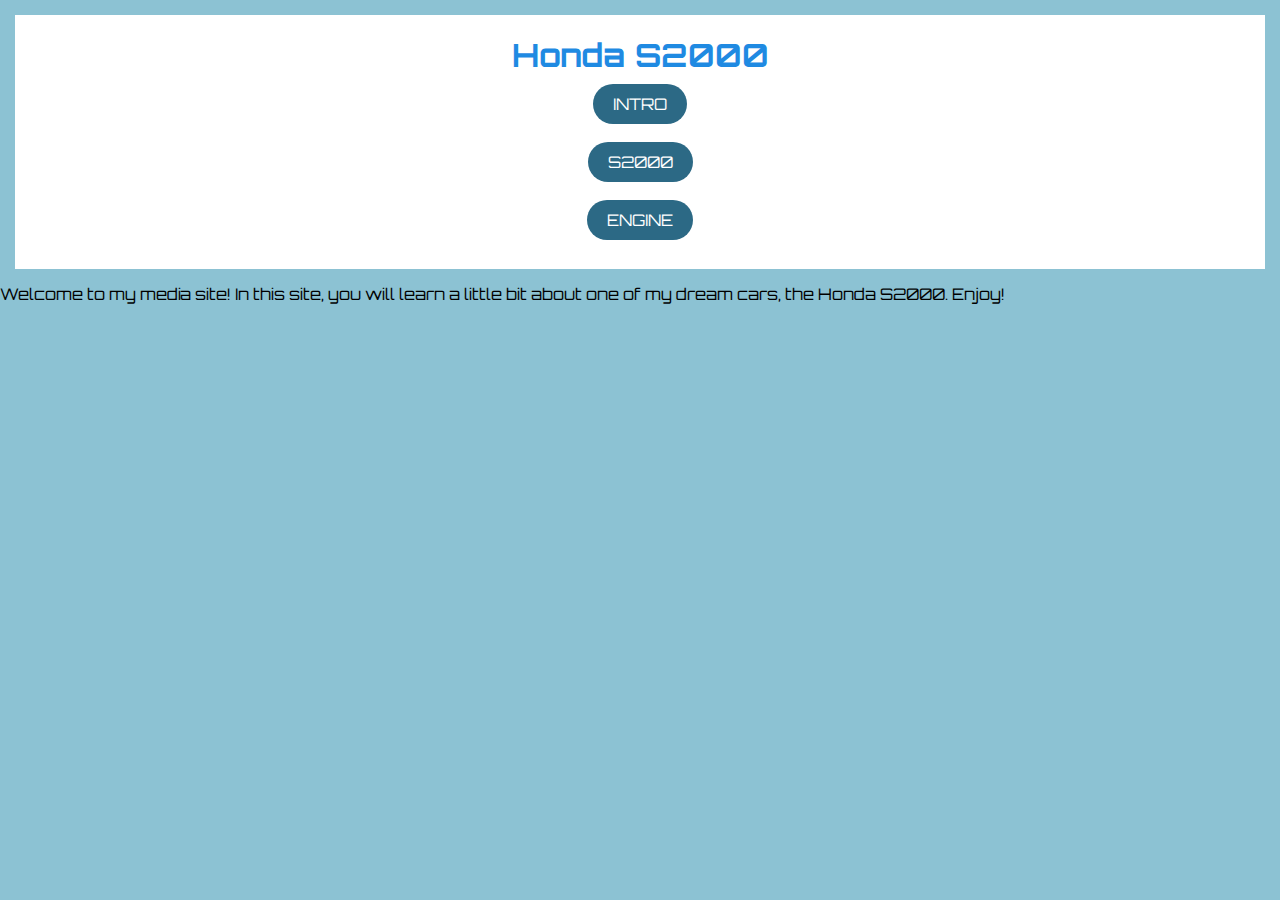
<file: responsive-media-site-project/index.html>
<!DOCTYPE html>
<html lang="en">

<head>
    <meta charset="UTF-8">
    <title>INTRO</title>
    <link rel="stylesheet" href="intro.css">
    <meta name="viewport" content="width=device-width, initial-scale=1.0">
    <link
        href="https://fonts.googleapis.com/css2?family=Amatic+SC:wght@700&family=Architects+Daughter&family=Orbitron:wght@600&family=Play:wght@700&display=swap"
        rel="stylesheet">
    <style>
        @media only screen {
            body {
                background-color: rgb(86, 87, 88);
            }
        }

        @media only screen and (min-width: 450px) {
            body {
                background-color: darkgreen;
            }
        }

        @media only screen and (min-width: 900px) {
            body {
                background-color: rgb(140, 194, 211);
            }
        }
    </style>
</head>

<body>
    <div class="container">
        <header>
            <h1>Honda S2000</h1>
            <nav>
                <nav>
                    <div><a href="index.html">INTRO</a> </div>
                    <div><a href="S2000.html">S2000</a> </div>
                    <div><a href="engine.html">ENGINE</a></div>
                </nav>
            </nav>
        </header>
    </div>
    <p>Welcome to my media site! In this site, you will learn a little bit about one of my dream cars, the Honda S2000.
        Enjoy!
    </p>
</body>

</html>
</file>
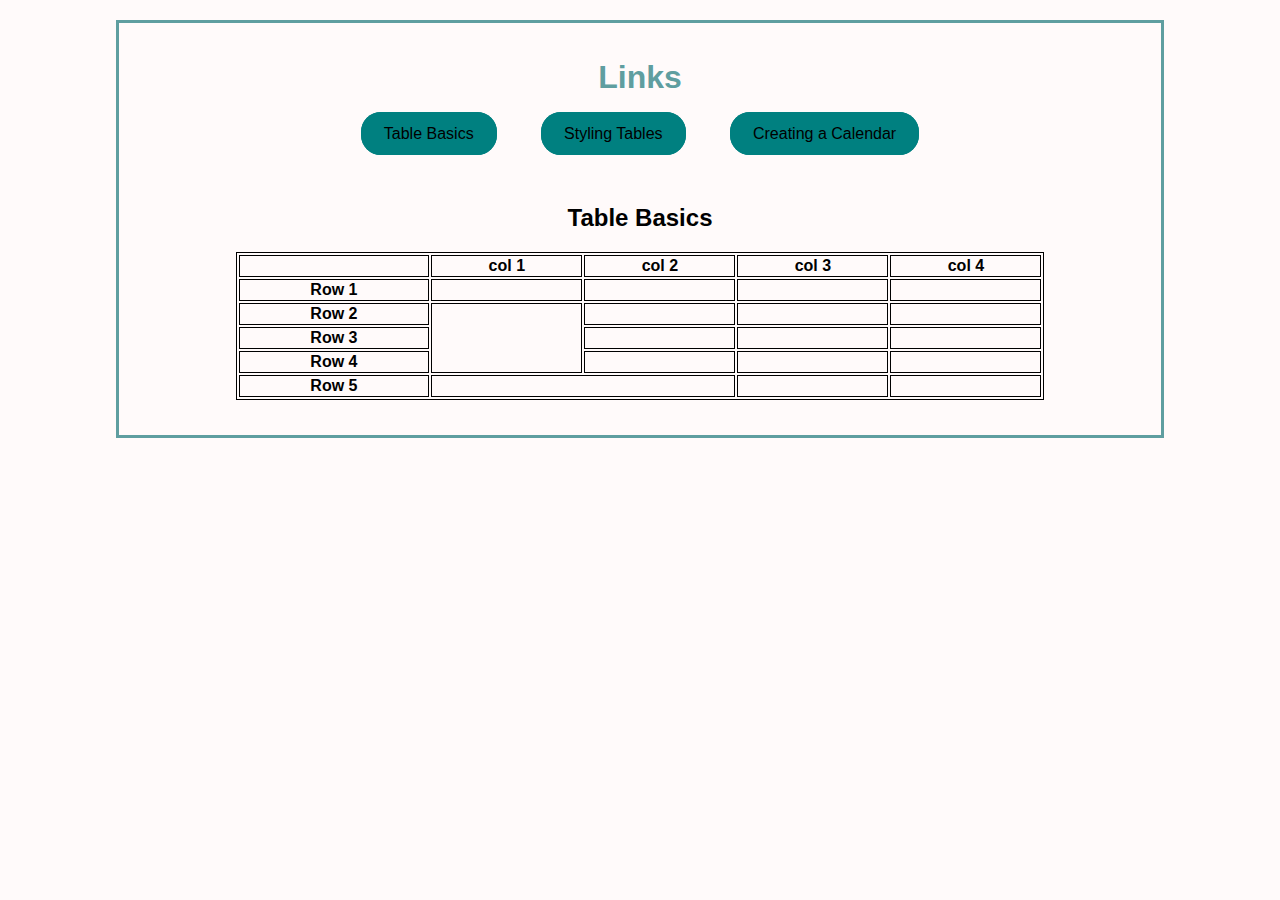
<file: tables/index.html>
<!DOCTYPE html>
<html lang="en">

<head>
    <meta charset="UTF-8">
    <meta name="viewport" content="width=device-width, initial-scale=1.0">
    <title>Tables</title>
    <style>
        table,
        th,
        td {
            border: 1px solid black;
        }

        table {
            margin: 20px auto;
        }

        nav {
            text-align: center;
            line-height: 2;
        }

        nav a {
            text-decoration: none;
            background: teal;
            border: 3px solid teal;
            border-radius: 20px;
            padding: 10px 20px;
            margin: 10px 20px;
            color: black;
        }

        body {
            font-family: Arial, Helvetica, sans-serif;
            text-align: center;
            background-color: snow;
        }

        .container {
            width: 80%;
            margin: 20px auto;
            border: 3px solid cadetblue;
            overflow: auto;
            padding: 15px;
        }

        h1 {
            color: cadetblue;
            text-align: center;
        }

        h2 {
            text-align: center;
        }

        nav {
            text-align: center;
        }

        nav a:hover {
            color: cadetblue;
            background-color: whitesmoke;
        }
    </style>
</head>

<body>
    <div class="container">
        <h1>Links</h1>
        <nav id="top">
            <a href="index.html">Table Basics</a>
            <a href="styling-tables.html">Styling Tables</a>
            <a href="calendar.html">Creating a Calendar</a>
        </nav>

        </nav>
        <p>&nbsp;</p>
        <h2>Table Basics</h2>
        </header>
        <table width=80%>
            <tr>
                <th></th>
                <th>col 1</th>
                <th>col 2</th>
                <th>col 3</th>
                <th>col 4</th>
            </tr>
            <tr>
                <th>Row 1</th>
                <td></td>
                <td></td>
                <td></td>
                <td></td>
            </tr>
            <tr>
                <th>Row 2</th>
                <td rowspan="3"></td>
                <td></td>
                <td></td>
                <td></td>
            </tr>
            <tr>
                <th>Row 3</th>
                <td></td>
                <td></td>
                <td></td>
            </tr>
            <tr>
                <th>Row 4</th>
                <td></td>
                <td></td>
                <td></td>
            </tr>
            <tr>
                <th>Row 5</th>
                <td colspan=2></td>
                <td></td>
                <td></td>
            </tr>
        </table>
    </div>
</body>

</html>
</file>
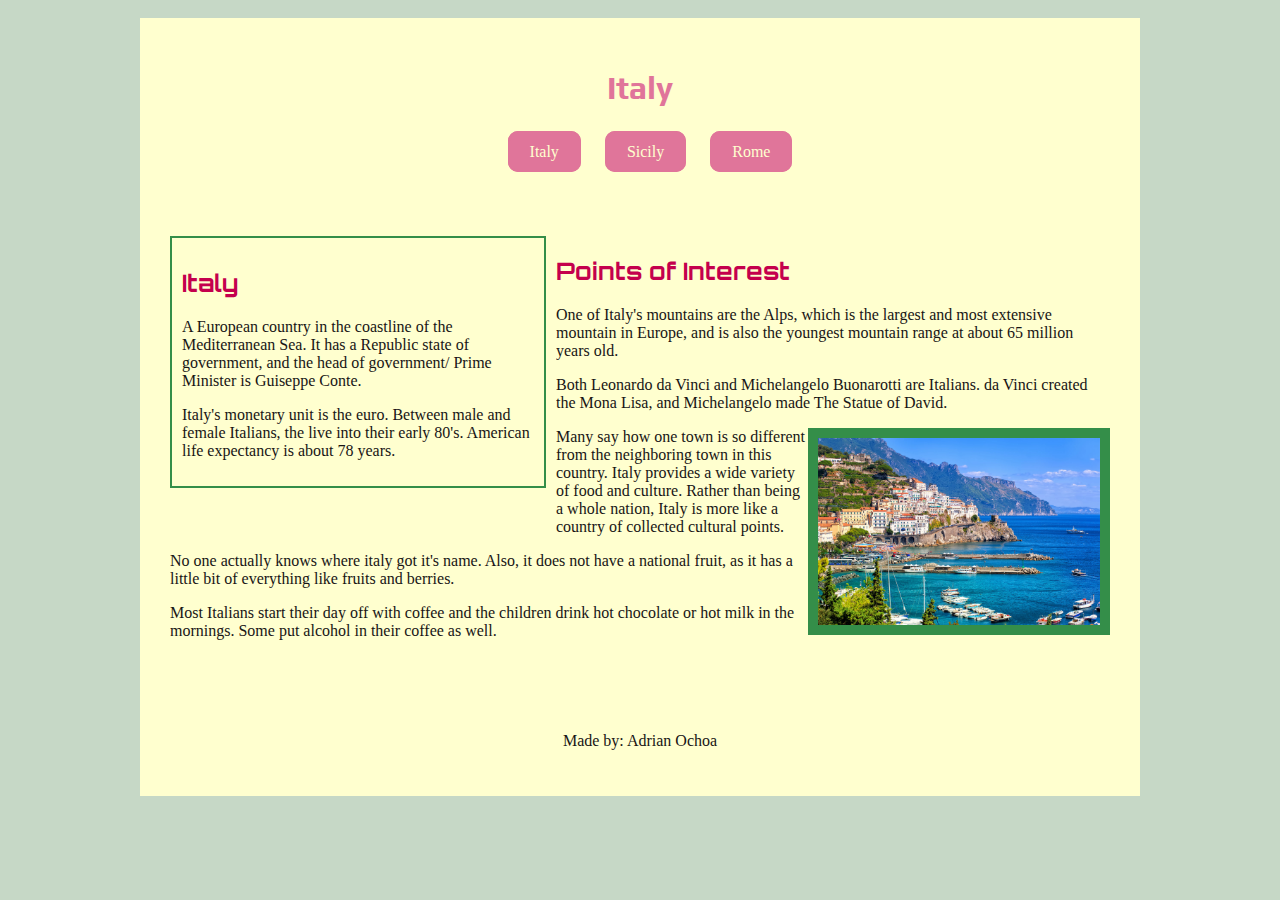
<file: travel-site-final/index.html>
<!DOCTYPE html>
<html lang="en">

<head>
    <meta charset="UTF-8">
    <title>Italy</title>
    <link
        href="https://fonts.googleapis.com/css2?family=Amatic+SC:wght@700&family=Architects+Daughter&family=Play:wght@700&display=swap"
        rel="stylesheet">
    <link
        href="https://fonts.googleapis.com/css2?family=Amatic+SC:wght@700&family=Architects+Daughter&family=Orbitron:wght@600&family=Play:wght@700&display=swap"
        rel="stylesheet">
    <link href="https://fonts.googleapis.com/css2?family=Amatic+SC:wght@700&family=Architects+Daughter&display=swap"
        rel="stylesheet">

    <link rel="stylesheet" href="styles.css">
</head>

<body>
    <div class="container">
        <header>
            <h1>Italy</h1>
            <nav>
                <a href="index.html">Italy</a>
                <a href="sicily.html">Sicily</a>
                <a href="rome.html">Rome</a>
            </nav>
        </header>
        <main>
            <aside>
                <h2>Italy</h2>
                <p>A European country in the coastline of the Mediterranean Sea. It has a Republic state of
                    government, and the head of government/ Prime Minister is Guiseppe Conte.</p>
                <p>Italy's monetary unit is the euro. Between male and female Italians, the live into their early 80's.
                    American life expectancy is about 78 years.
                </p>

            </aside>
            <h2>Points of Interest</h2>
            <p>One of Italy's mountains are the Alps, which is the largest and most extensive mountain in Europe, and is
                also the youngest mountain range at about 65 million years old.</p>
            <p>Both Leonardo da Vinci and Michelangelo Buonarotti are Italians. da Vinci created the Mona Lisa, and
                Michelangelo
                made The Statue of David.</p>
            <img src="italy.jpeg" alt="Italian Costline" id="Italy">
            <p>Many say how one town is so different from the neighboring town in this country. Italy provides a wide
                variety of food and culture. Rather than being a whole nation, Italy is more like a country of collected
                cultural points. </p>
            <p>No one actually knows where italy got it's name. Also, it does not have a national fruit, as it has a
                little bit of everything like fruits and berries.</p>
            <p>Most Italians start their day off with coffee and the children drink hot chocolate or hot milk in the
                mornings. Some put alcohol in their coffee as well.</p>
        </main>
        <footer>
            <p>Made by: Adrian Ochoa</p>
        </footer>
    </div>

</body>

</html>
</file>
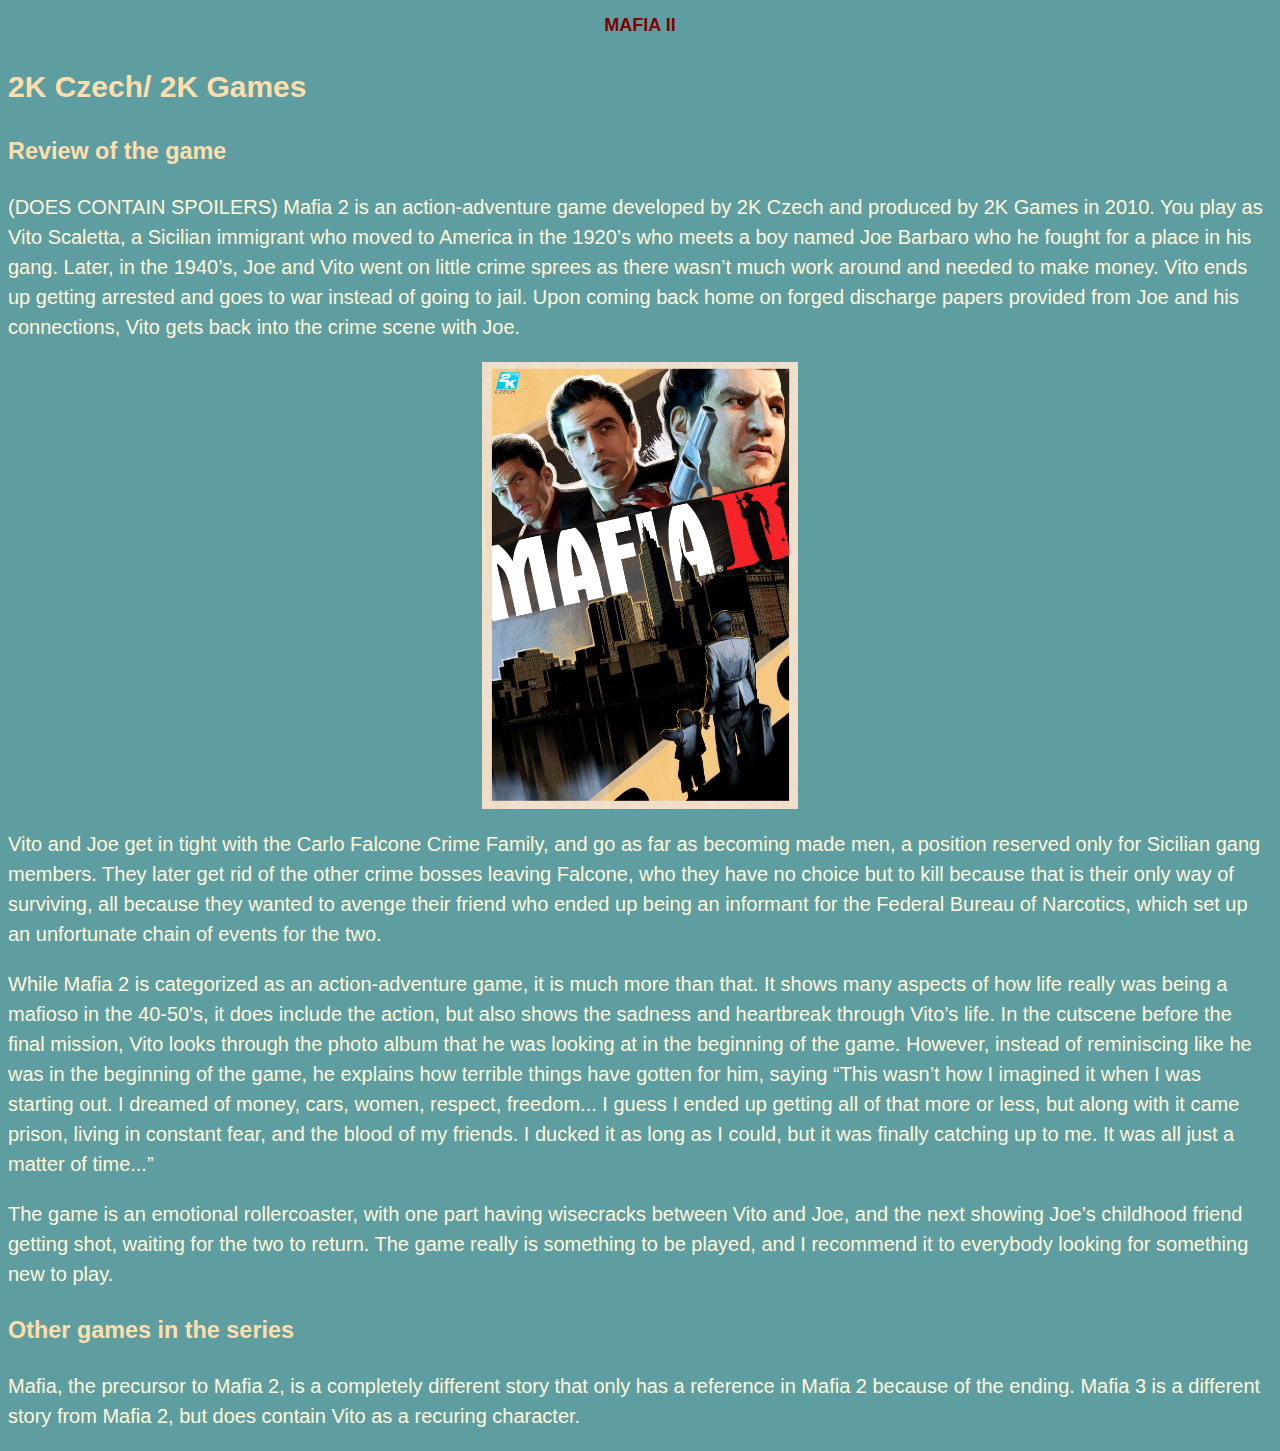
<file: review/review/index.html>
<!DOCTYPE html>
<html lang="en">

<head>
    <meta charset="UTF-8">
    <meta name="viewport" content="width=device-width, initial-scale=1.0">
    <title>Mafia II</title>
    <style>
        body {
            background-color: cadetblue;
            font-family: Arial, Helvetica, sans-serif;
            color: cornsilk;
            font-size: 20px;
            line-height: 1.5;
        }

        h1 {
            font-size: large;
            font-weight: bold;
            text-align: center;
            color: maroon;

        }

        h2,
        h3 {
            color: navajowhite;

        }

        img {
            display: block;
            width: 25%;
            margin: 10px auto;
        }
    </style>
</head>

<body>

    <h1>MAFIA II</h1>

    <h2>2K Czech/ 2K Games</h2>
    <h3>Review of the game</h3>

    <p>(DOES CONTAIN SPOILERS) Mafia 2 is an action-adventure game developed by 2K Czech and produced by 2K Games in
        2010.
        You play as Vito Scaletta, a Sicilian immigrant who moved to America in the 1920’s who meets a boy named Joe
        Barbaro who he fought for a place in his gang.
        Later, in the 1940’s, Joe and Vito went on little crime sprees as there wasn’t much work around and needed to
        make money. Vito ends up getting arrested and goes to war instead of going to jail.
        Upon coming back home on forged discharge papers provided from Joe and his connections, Vito gets back into the
        crime scene with Joe. </p>
    <img src="mafia poster.jpg" alt="Mafia II">
    <!--Poster of Mafia II-->

    <p>Vito and Joe get in tight with the Carlo Falcone Crime Family, and go as far as becoming made men, a position
        reserved only for Sicilian gang members.
        They later get rid of the other crime bosses leaving Falcone, who they have no choice but to kill because
        that
        is their only way of surviving, all because they wanted to avenge their friend who ended up being an
        informant
        for the Federal Bureau of Narcotics, which set up an unfortunate chain of events for the two.</p>

    <p>While Mafia 2 is categorized as an action-adventure game, it is much more than that.
        It shows many aspects of how life really was being a mafioso in the 40-50's, it does include the action, but
        also shows the sadness and heartbreak through Vito’s life.
        In the cutscene before the final mission, Vito looks through the photo album that he was looking at in the
        beginning of the game.
        However, instead of reminiscing like he was in the beginning of the game, he explains how terrible things
        have
        gotten for him, saying <q>This wasn’t how I imagined it when I was starting out. I dreamed of money, cars,
            women, respect, freedom... I guess I ended up getting all of that more or less, but along with it came
            prison, living in constant fear, and the blood of my friends. I ducked it as long as I could, but it was
            finally catching up to me. It was all just a matter of time...</q></p>

    <p>The game is an emotional rollercoaster, with one part having wisecracks between Vito and Joe, and the next
        showing Joe’s childhood friend getting shot, waiting for the two to return.
        The game really is something to be played, and I recommend it to everybody looking for something new to
        play.
    </p>

    <h3>Other games in the series</h3>
    <p>Mafia, the precursor to Mafia 2, is a completely different story that only has a reference in Mafia 2 because
        of
        the ending.
        Mafia 3 is a different story from Mafia 2, but does contain Vito as a recuring character.
    </p>
</body>

</html>
</file>
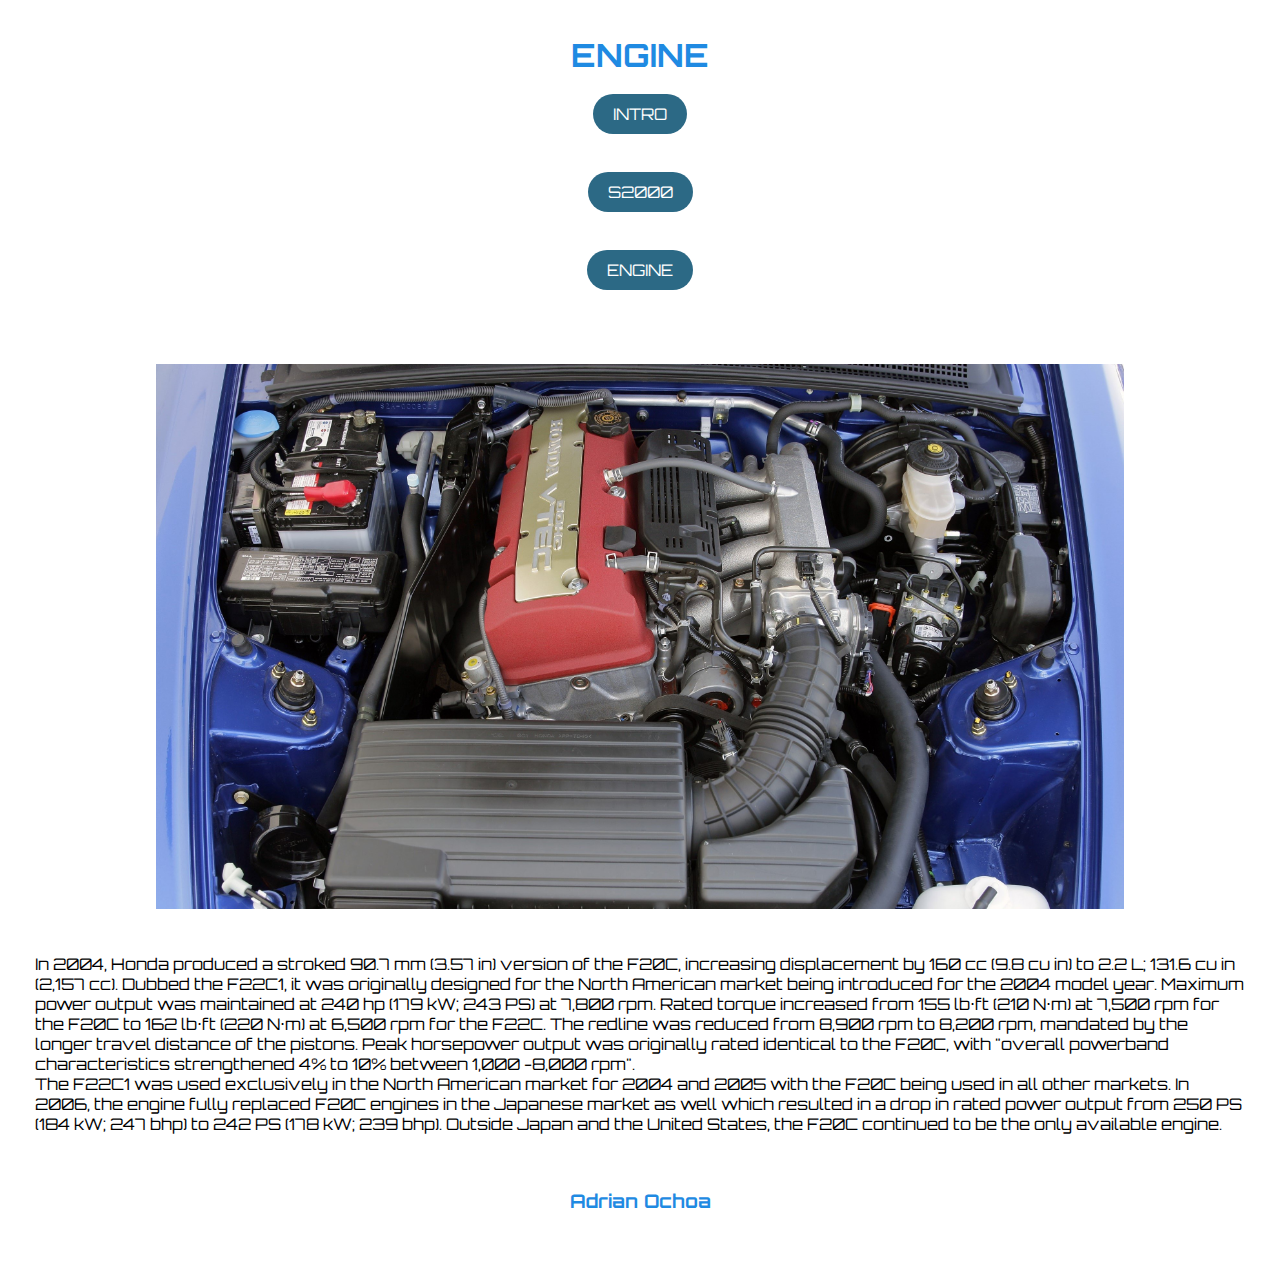
<file: responsive-media-site-project/engine.html>
<!DOCTYPE html>
<html lang="zxx">

<head>
    <meta charset="UTF-8">
    <title>ENGINE</title>
    <link rel="stylesheet" href="intro.css">
    <meta name="viewport" content="width=device-width, initial-scale=1.0">
    <link
        href="https://fonts.googleapis.com/css2?family=Amatic+SC:wght@700&family=Architects+Daughter&family=Orbitron:wght@600&family=Play:wght@700&display=swap"
        rel="stylesheet">
    <style>
        .row {}

        .row::after {
            content: "";
            clear: both;
            display: table;
        }

        [class*="col-"] {
            float: left;
            padding: 15px;

        }

        @media only screen {

            /* For mobile phones: */
            [class*="col-"] {
                width: 100%;
            }
        }
    </style>
</head>

<body>
    <div class="container">
        <header class="row">
            <h1>ENGINE</h1>
            <nav>
                <div class="col-"><a href="index.html">INTRO</a> </div>
                <div class="col-"><a href="S2000.html">S2000</a> </div>
                <div class="col-"><a href="engine.html">ENGINE</a></div>

            </nav>
        </header>
        <main>
            <div class="row">
                <div class="col-"> <img src="f22c1.jpeg" alt="F22C1 AP2"> </div>
                <div class="col-">
                    <p>In 2004, Honda produced a stroked 90.7 mm (3.57 in) version of the F20C, increasing displacement
                        by 160 cc (9.8 cu in)
                        to 2.2 L; 131.6 cu in (2,157 cc). Dubbed the F22C1, it was originally designed for the North
                        American market being
                        introduced for the 2004 model year. Maximum power output was maintained at 240 hp (179 kW; 243
                        PS) at 7,800 rpm. Rated
                        torque increased from 155 lb⋅ft (210 N⋅m) at 7,500 rpm for the F20C to 162 lb⋅ft (220 N⋅m) at
                        6,500 rpm for the F22C.
                        The redline was reduced from 8,900 rpm to 8,200 rpm, mandated by the longer travel distance of
                        the pistons. Peak
                        horsepower output was originally rated identical to the F20C, with "overall powerband
                        characteristics strengthened 4% to
                        10% between 1,000 -8,000 rpm".</p>
                    <p>The F22C1 was used exclusively in the North American market for 2004 and 2005 with the F20C being
                        used in all other
                        markets. In 2006, the engine fully replaced F20C engines in the Japanese market as well which
                        resulted in a drop in
                        rated power output from 250 PS (184 kW; 247 bhp) to 242 PS (178 kW; 239 bhp). Outside Japan and
                        the United States, the
                        F20C continued to be the only available engine.</p>

                </div>
            </div>
            <!-- end row -->

        </main>
        <footer class="row">
            <div class="col-">
                <h3> Adrian Ochoa </h3>
            </div>
        </footer>
    </div>
</body>

</html>
</file>
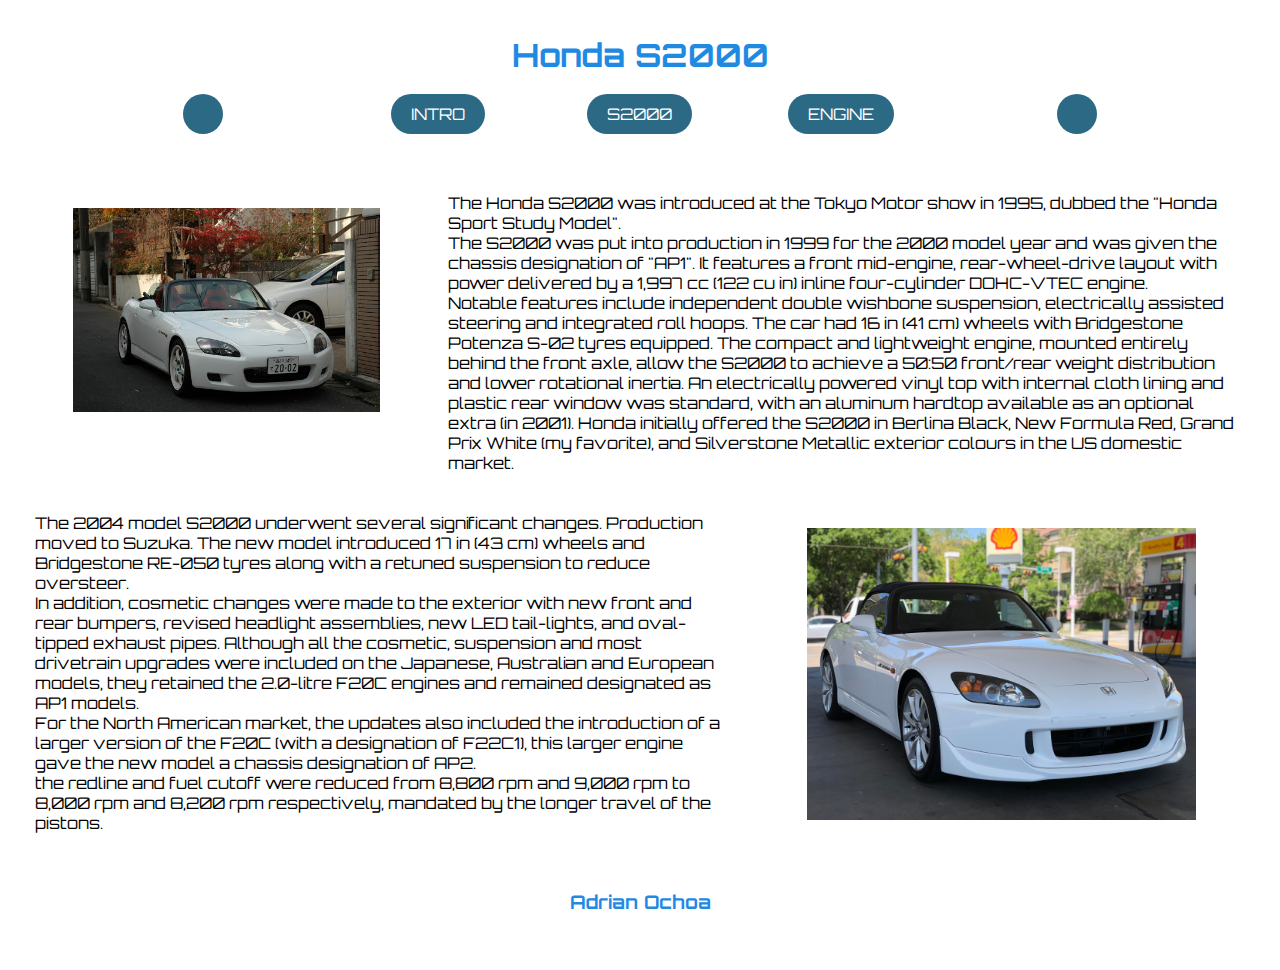
<file: responsive-media-site-project/S2000.html>
<!DOCTYPE html>
<html lang="en">

<head>
    <meta charset="UTF-8">
    <title>HONDA S2000</title>
    <link rel="stylesheet" href="intro.css">
    <meta name="viewport" content="width=device-width, initial-scale=1.0">
    <link
        href="https://fonts.googleapis.com/css2?family=Amatic+SC:wght@700&family=Architects+Daughter&family=Orbitron:wght@600&family=Play:wght@700&display=swap"
        rel="stylesheet">
    <style>
        .row {}

        .row::after {
            content: "";
            clear: both;
            display: table;
        }

        [class*="col-"] {
            float: left;
            padding: 15px;

        }

        @media only screen {

            /* For desktop: */
            .col-1 {
                width: 8.33%;
            }

            .col-2 {
                width: 16.66%;
            }

            .col-3 {
                width: 25%;
            }

            .col-4 {
                width: 33.33%;
            }

            .col-5 {
                width: 41.66%;
            }

            .col-6 {
                width: 50%;
            }

            .col-7 {
                width: 58.33%;
            }

            .col-8 {
                width: 66.66%;
            }

            .col-9 {
                width: 75%;
            }

            .col-10 {
                width: 83.33%;
            }

            .col-11 {
                width: 91.66%;
            }

            .col-12 {
                width: 100%;
            }
        }
    </style>
</head>

<body>
    <div class="container">
        <header class="row">
            <h1>Honda S2000</h1>
            <nav>
                <div class="col-3" style="padding-left: 4%;"><a href=""></a> </div>
                <div class="col-2"><a href="index.html">INTRO</a> </div>
                <div class="col-2"><a href="S2000.html">S2000</a></div>
                <div class=col-2><a href="engine.html">ENGINE</a></div>
                <div class=col-3 style="padding-right: 4%;"><a href=""></a></div>
            </nav>
        </header>
        <main>
            <div class="row">
                <div class="col-4"> <img src="ap1.jpeg" alt="AP1 S2000"> </div>

                <div class="col-8">
                    <p>The Honda S2000 was introduced at the Tokyo Motor show in 1995, dubbed the "Honda Sport Study
                        Model". </p>
                    <p>The S2000 was put into production in 1999 for the 2000 model year and was given the chassis
                        designation of
                        "AP1". It features a
                        front mid-engine, rear-wheel-drive layout with power delivered by a 1,997 cc (122 cu in) inline
                        four-cylinder DOHC-VTEC
                        engine.</p>

                    <p>Notable features include independent double wishbone suspension, electrically assisted steering
                        and integrated roll
                        hoops. The car had 16 in (41 cm) wheels with Bridgestone Potenza S-02 tyres equipped. The
                        compact and lightweight
                        engine, mounted entirely behind the front axle, allow the S2000 to achieve a 50:50 front/rear
                        weight distribution and
                        lower rotational inertia. An electrically powered vinyl top with internal cloth lining and
                        plastic rear window was
                        standard, with an aluminum hardtop available as an optional extra (in 2001). Honda initially
                        offered the S2000 in
                        Berlina Black, New Formula Red, Grand Prix White (my favorite), and Silverstone Metallic
                        exterior colours in
                        the US domestic market.</p>

                </div>
            </div>
            <!-- end row -->
            <div class="row">
                <div class="col-7">
                    <p>The 2004 model S2000 underwent several significant changes. Production moved to Suzuka. The new
                        model introduced 17 in
                        (43 cm) wheels and Bridgestone RE-050 tyres along with a retuned suspension to reduce oversteer.
                    </p>
                    <p>In addition, cosmetic changes were made to the exterior with new front and rear bumpers, revised
                        headlight assemblies,
                        new LED tail-lights, and oval-tipped exhaust pipes. Although all the cosmetic, suspension and
                        most drivetrain upgrades
                        were included on the Japanese, Australian and European models, they retained the 2.0-litre F20C
                        engines and remained
                        designated as AP1 models.</p>
                    <p>For the North American market, the updates also included the introduction of a larger version of
                        the F20C (with a
                        designation of F22C1), this larger engine gave the new model a chassis designation of AP2.</p>
                    <p>the redline and fuel cutoff were reduced from 8,800 rpm and 9,000 rpm to 8,000 rpm and 8,200 rpm
                        respectively, mandated
                        by the longer travel of the pistons.</p>

                </div>
                <div class="col-5"><img src="ap2.jpeg" alt="AP2 S2000"></div>
            </div>
            <!-- end row -->

        </main>
        <footer class="row">
            <div class="col-12">
                <h3> Adrian Ochoa </h3>
            </div>
        </footer>
    </div>
</body>

</html>
</file>
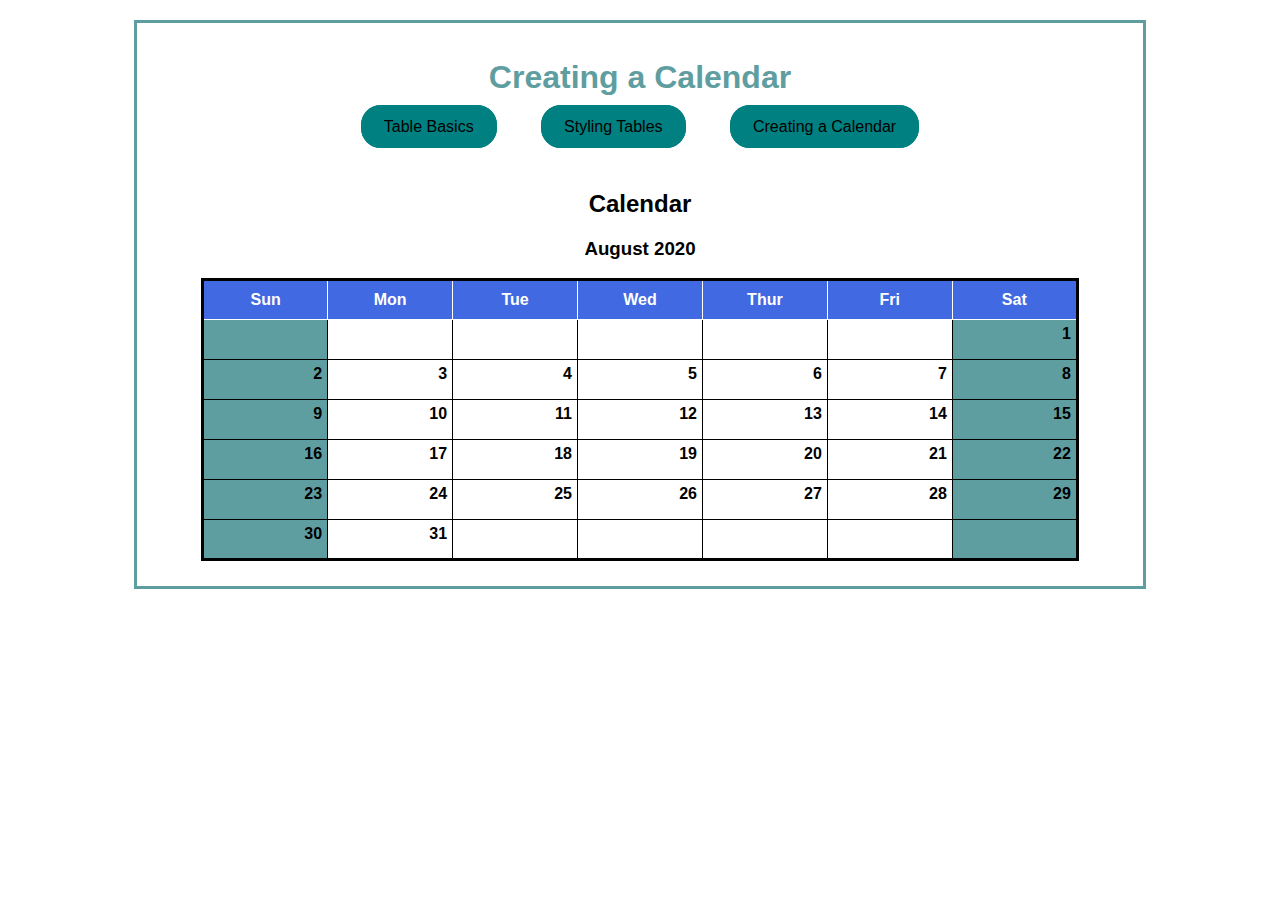
<file: tables/calendar.html>
<!DOCTYPE html>
<html lang="en">

<head>
    <meta charset="UTF-8">
    <meta name="viewport" content="width=device-width, initial-scale=1.0">
    <meta http-equiv="X-UA-Compatible" content="ie=edge">
    <link rel="stylesheet" href="styles.css">
    <title>Calendar</title>
</head>

<body>
    <div class="container">
        <header>
            <h1>Creating a Calendar</h1>
            <nav>
                <a href="index.html">Table Basics</a>
                <a href="styling-tables.html">Styling Tables</a>
                <a href="calendar.html">Creating a Calendar</a>
            </nav>
            <p>&nbsp;</p>
            <h2>Calendar</h2>
            <h3>August 2020</h3>
            <style>
                * {
                    box-sizing: border-box;
                }

                table {
                    width: 90%;
                    margin: 10px auto;
                    border-collapse: collapse;
                    border: 3px solid black;
                }

                th {
                    color: white;
                    background: royalblue;
                    text-align: center;
                    vertical-align: middle;
                    border: 1px solid white;
                    height: 40px;
                }

                td {
                    height: 40px;
                    text-align: right;
                    vertical-align: top;
                    width: 14%;
                    border: 1px solid black;
                    font-weight: bold;
                    padding: 5px;
                }

                .weekend {
                    background: cadetblue;
                }
            </style>
        </header>
        <table>
            <tr>
                <th>Sun</th>
                <th>Mon</th>
                <th>Tue</th>
                <th>Wed</th>
                <th>Thur</th>
                <th>Fri</th>
                <th>Sat</th>
            </tr>
            <tr>
                <td class="weekend"></td>
                <td></td>
                <td></td>
                <td></td>
                <td></td>
                <td></td>
                <td class="weekend">1</td>
            </tr>
            <tr>
                <td class="weekend">2</td>
                <td>3</td>
                <td>4</td>
                <td>5</td>
                <td>6</td>
                <td>7</td>
                <td class="weekend">8</td>
            </tr>
            <tr>
                <td class="weekend">9</td>
                <td>10</td>
                <td>11</td>
                <td>12</td>
                <td>13</td>
                <td>14</td>
                <td class="weekend">15</td>
            </tr>
            <tr>
                <td class="weekend">16</td>
                <td>17</td>
                <td>18</td>
                <td>19</td>
                <td>20</td>
                <td>21</td>
                <td class="weekend">22</td>
            </tr>
            <tr>
                <td class="weekend">23</td>
                <td>24</td>
                <td>25</td>
                <td>26</td>
                <td>27</td>
                <td>28</td>
                <td class="weekend">29</td>
            </tr>
            <tr>
                <td class="weekend">30</td>
                <td>31</td>
                <td></td>
                <td></td>
                <td></td>
                <td></td>
                <td class="weekend"></td>
            </tr>
        </table>

    </div>
</body>

</html>
</file>
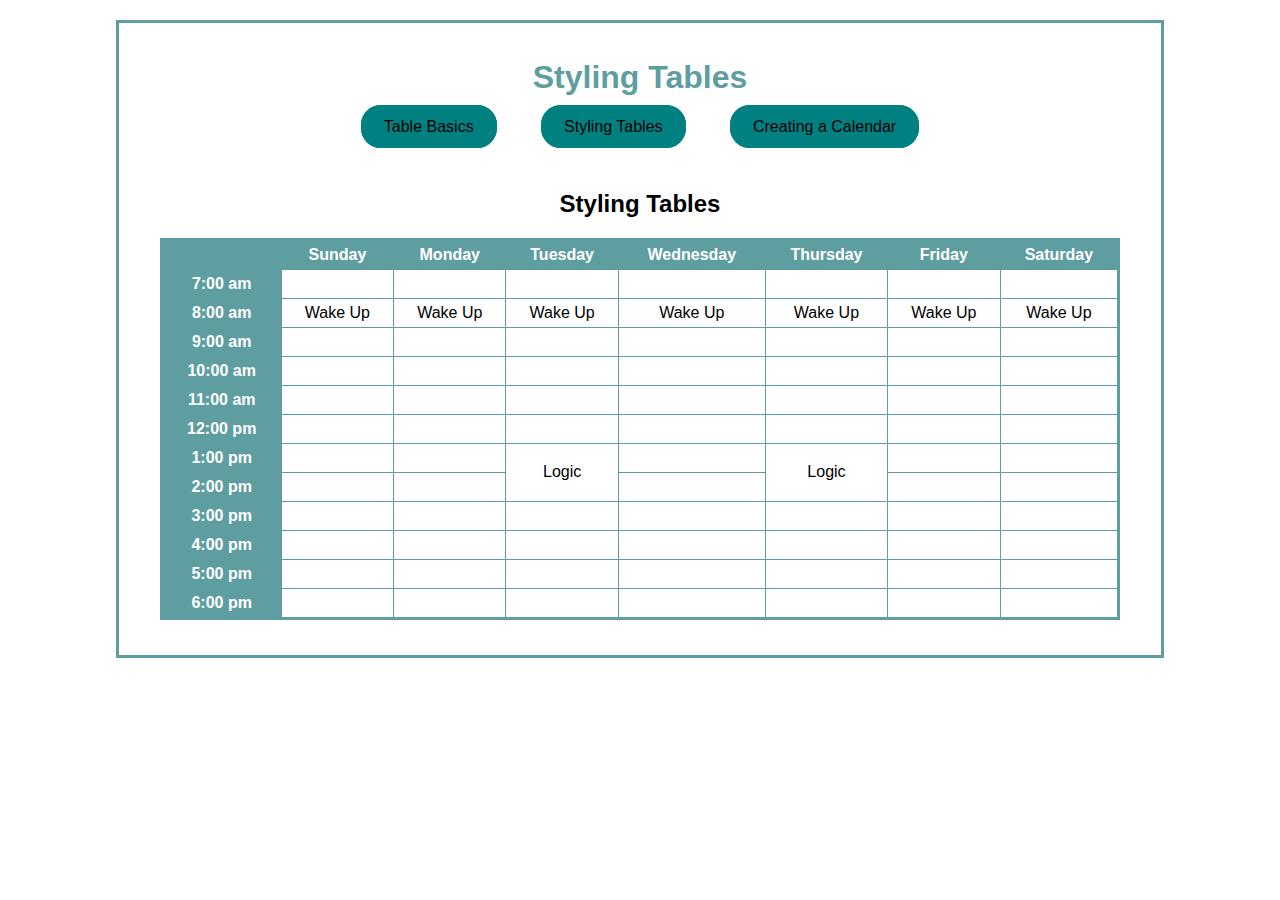
<file: tables/styling-tables.html>
<!DOCTYPE html>
<html lang="en">

<head>
    <meta charset="UTF-8">
    <meta name="viewport" content="width=device-width, initial-scale=1.0">
    <title>Styling Tables</title>
    <!DOCTYPE html>
    <html lang="en">

    <head>
        <meta charset="UTF-8">
        <meta name="viewport" content="width=device-width, initial-scale=1.0">
        <meta http-equiv="X-UA-Compatible" content="ie=edge">
        <link rel="stylesheet" href="styles.css">
        <title>Tables</title>
        <style>
            table {
                width: 95%;
                margin: 20px auto;
                border: 3px solid cadetblue;
                border-collapse: collapse;
            }

            th,
            td {
                border: 1px solid cadetblue;
                padding: 5px;
            }

            th {
                color: white;
                background-color: cadetblue;
            }

            tr:hover {
                background: purple;
            }

            td {
                text-align: center;
                min-height: 25px;
            }
        </style>
    </head>

<body>
    <div class="container">
        <header>
            <h1>Styling Tables</h1>
            <nav>
                <a href="index.html">Table Basics</a>
                <a href="styling-tables.html">Styling Tables</a>
                <a href="calendar.html">Creating a Calendar</a>
            </nav>
            <p>&nbsp;</p>
            <h2>Styling Tables</h2>
            <table>
                <tr>
                    <th></th>
                    <th>Sunday</th>
                    <th>Monday</th>
                    <th>Tuesday</th>
                    <th>Wednesday</th>
                    <th>Thursday</th>
                    <th>Friday</th>
                    <th>Saturday</th>
                </tr>
                <tr>
                    <th>7:00 am</th>
                    <td></td>
                    <td></td>
                    <td></td>
                    <td></td>
                    <td></td>
                    <td></td>
                    <td></td>
                </tr>
                <tr>
                    <th>8:00 am</th>
                    <td>Wake Up</td>
                    <td>Wake Up</td>
                    <td>Wake Up</td>
                    <td>Wake Up</td>
                    <td>Wake Up</td>
                    <td>Wake Up</td>
                    <td>Wake Up</td>
                </tr>
                <tr>
                    <th>9:00 am</th>
                    <td></td>
                    <td></td>
                    <td></td>
                    <td></td>
                    <td></td>
                    <td></td>
                    <td></td>
                </tr>
                <tr>
                    <th>10:00 am</th>
                    <td></td>
                    <td></td>
                    <td></td>
                    <td></td>
                    <td></td>
                    <td></td>
                    <td></td>

                </tr>
                <tr>
                    <th>11:00 am</th>
                    <td></td>
                    <td></td>
                    <td></td>
                    <td></td>
                    <td></td>
                    <td></td>
                    <td></td>
                </tr>
                <tr>
                    <th>12:00 pm</th>
                    <td></td>
                    <td></td>
                    <td></td>
                    <td></td>
                    <td></td>
                    <td></td>
                    <td></td>
                </tr>
                <tr>
                    <th>1:00 pm</th>
                    <td></td>
                    <td></td>
                    <td rowspan="2">Logic</td>
                    <td></td>
                    <td rowspan="2">Logic</td>
                    <td></td>
                    <td></td>
                </tr>
                <tr>
                    <th>2:00 pm</th>
                    <td></td>
                    <td></td>
                    <td></td>
                    <td></td>
                    <td></td>
                </tr>
                <tr>
                    <th>3:00 pm</th>
                    <td></td>
                    <td></td>
                    <td></td>
                    <td></td>
                    <td></td>
                    <td></td>
                    <td></td>
                </tr>
                <tr>
                    <th>4:00 pm</th>
                    <td></td>
                    <td></td>
                    <td></td>
                    <td></td>
                    <td></td>
                    <td></td>
                    <td></td>
                </tr>
                <tr>
                    <th>5:00 pm</th>
                    <td></td>
                    <td></td>
                    <td></td>
                    <td></td>
                    <td></td>
                    <td></td>
                    <td></td>
                </tr>
                <tr>
                    <th>6:00 pm</th>
                    <td></td>
                    <td></td>
                    <td></td>
                    <td></td>
                    <td></td>
                    <td></td>
                    <td></td>
                </tr>
            </table>
        </header>
    </div>
</body>

</html>
</file>
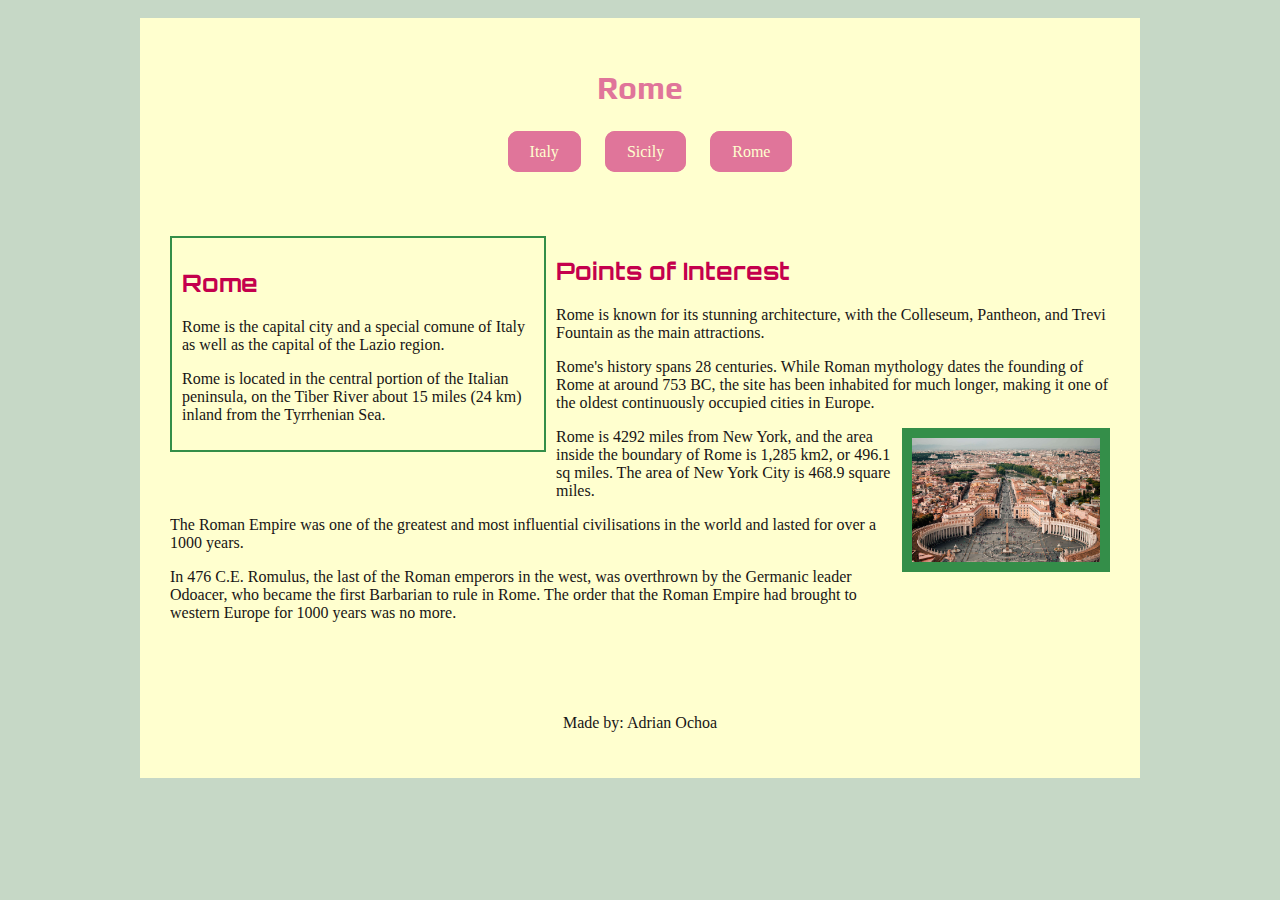
<file: travel-site-final/rome.html>
<!DOCTYPE html>
<html lang="en">

<head>
    <meta charset="UTF-8">
    <title>Rome</title>
    <link
        href="https://fonts.googleapis.com/css2?family=Amatic+SC:wght@700&family=Architects+Daughter&family=Play:wght@700&display=swap"
        rel="stylesheet">
    <link
        href="https://fonts.googleapis.com/css2?family=Amatic+SC:wght@700&family=Architects+Daughter&family=Orbitron:wght@600&family=Play:wght@700&display=swap"
        rel="stylesheet">
    <link href="https://fonts.googleapis.com/css2?family=Amatic+SC:wght@700&family=Architects+Daughter&display=swap"
        rel="stylesheet">

    <link rel="stylesheet" href="styles.css">
</head>

<body>
    <div class="container">
        <header>
            <h1>Rome</h1>
            <nav>
                <a href="index.html">Italy</a>
                <a href="sicily.html">Sicily</a>
                <a href="rome.html">Rome</a>
            </nav>
        </header>
        <main>
            <aside>
                <h2>Rome</h2>
                <p>Rome is the capital city and a special comune of Italy as well as the capital of the Lazio region.
                </p>
                <p>Rome is located in the central portion of the Italian peninsula, on the Tiber River about 15 miles
                    (24 km) inland from the Tyrrhenian Sea.</p>

            </aside>
            <h2>Points of Interest</h2>
            <p>Rome is known for its stunning architecture, with the Colleseum, Pantheon, and Trevi Fountain as the main
                attractions.</p>
            <p>Rome's history spans 28 centuries. While Roman mythology dates the founding of Rome at around 753 BC, the
                site has been inhabited for much longer, making it one of the oldest continuously occupied cities in
                Europe.</p>
            <img src="rome.jpeg" alt="Rome" id="Rome">
            <p>Rome is 4292 miles from New York, and the area inside the boundary of Rome is 1,285 km2, or 496.1 sq
                miles. The area of New York City is 468.9 square miles.</p>
            <p>The Roman Empire was one of the greatest and most influential civilisations in the world and lasted for
                over a 1000 years.</p>
            <p>In 476 C.E. Romulus, the last of the Roman emperors in the west, was overthrown by the Germanic leader
                Odoacer, who became the first Barbarian to rule in Rome. The order that the Roman Empire had brought to
                western Europe for 1000 years was no more.</p>
        </main>
        <footer>
            <p>Made by: Adrian Ochoa</p>
        </footer>
    </div>

</body>

</html>
</file>
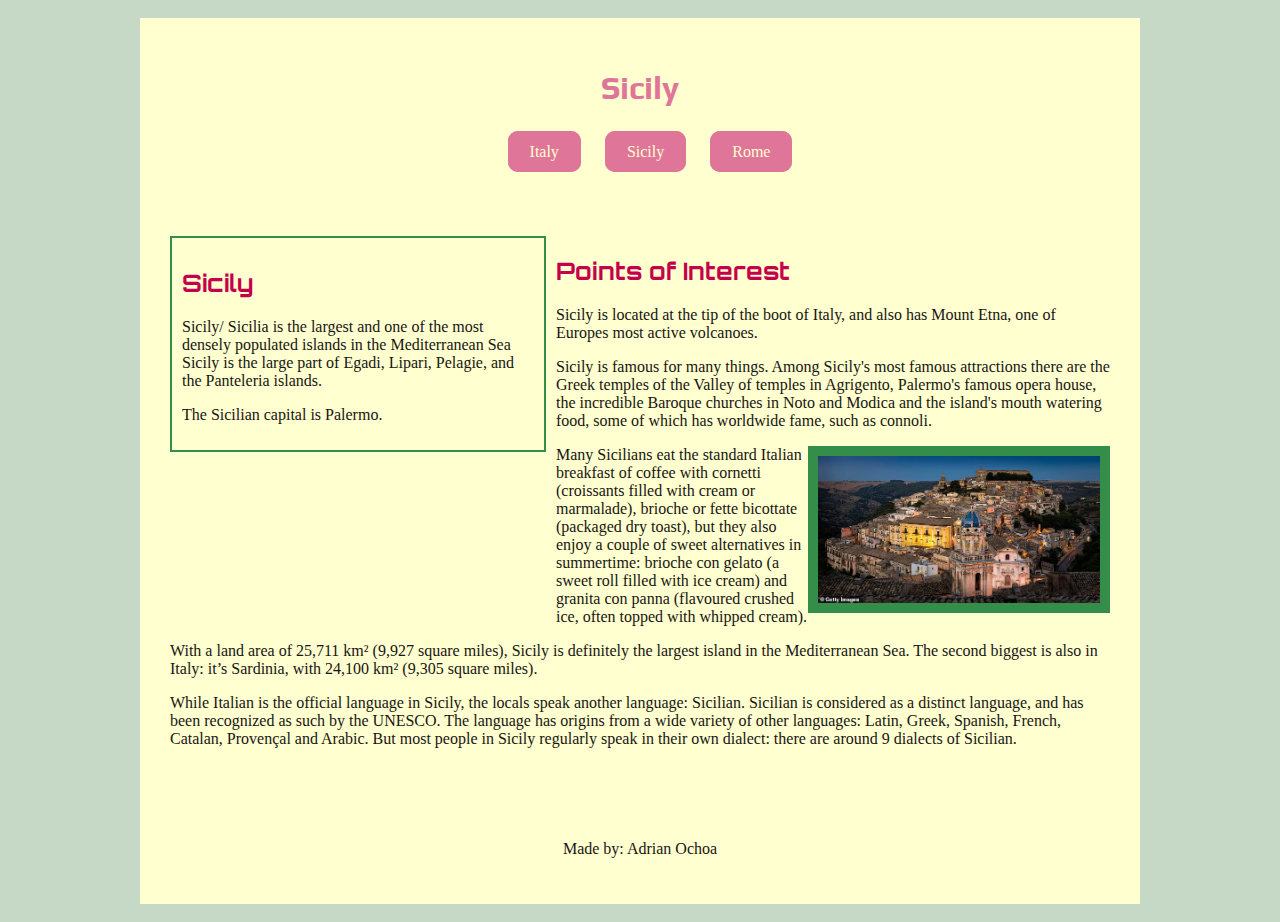
<file: travel-site-final/sicily.html>
<!DOCTYPE html>
<html lang="en">

<head>
    <meta charset="UTF-8">
    <title>Sicily</title>
    <link
        href="https://fonts.googleapis.com/css2?family=Amatic+SC:wght@700&family=Architects+Daughter&family=Play:wght@700&display=swap"
        rel="stylesheet">
    <link
        href="https://fonts.googleapis.com/css2?family=Amatic+SC:wght@700&family=Architects+Daughter&family=Orbitron:wght@600&family=Play:wght@700&display=swap"
        rel="stylesheet">
    <link href="https://fonts.googleapis.com/css2?family=Amatic+SC:wght@700&family=Architects+Daughter&display=swap"
        rel="stylesheet">

    <link rel="stylesheet" href="styles.css">
</head>

<body>
    <div class="container">
        <header>
            <h1>Sicily</h1>
            <nav>
                <a href="index.html">Italy</a>
                <a href="sicily.html">Sicily</a>
                <a href="rome.html">Rome</a>
            </nav>
        </header>
        <main>
            <aside>
                <h2>Sicily</h2>
                <p>Sicily/ Sicilia is the largest and one of the most densely populated islands in the Mediterranean Sea
                    Sicily is the large part of Egadi, Lipari, Pelagie, and the Panteleria islands.</p>
                <p>The Sicilian capital is Palermo.</p>

            </aside>
            <h2>Points of Interest</h2>
            <p>Sicily is located at the tip of the boot of Italy, and also has Mount Etna, one of Europes most active
                volcanoes.</p>
            <p>Sicily is famous for many things. Among Sicily's most famous attractions there are the Greek temples of
                the Valley of
                temples in Agrigento, Palermo's famous opera house, the incredible Baroque churches in Noto and Modica
                and the island's
                mouth watering food, some of which has worldwide fame, such as connoli.</p>
            <img src="sicily.jpg" alt="Sicily" id="Sicily">
            <p>Many Sicilians eat the standard Italian breakfast of coffee with cornetti (croissants filled with cream
                or marmalade),
                brioche or fette bicottate (packaged dry toast), but they also enjoy a couple of sweet alternatives in
                summertime:
                brioche con gelato (a sweet roll filled with ice cream) and granita con panna (flavoured crushed ice,
                often topped with
                whipped cream).</p>
            <p>With a land area of 25,711 km² (9,927 square miles), Sicily is definitely the largest island in the
                Mediterranean Sea. The second biggest is also in Italy: it’s Sardinia, with 24,100 km² (9,305 square
                miles).</p>
            <p>While Italian is the official language in Sicily, the locals speak another language: Sicilian.

                Sicilian is considered as a distinct language, and has been recognized as such by the UNESCO. The
                language has origins from a wide variety of other languages: Latin, Greek, Spanish, French, Catalan,
                Provençal and Arabic. But most people in Sicily regularly speak in their own dialect: there are around 9
                dialects of Sicilian.
            </p>
        </main>
        <footer>
            <p>Made by: Adrian Ochoa</p>
        </footer>
    </div>

</body>

</html>
</file>
<file: responsive-media-site-project/intro.css>
* {
    box-sizing: border-box;
    padding: 0;
    margin: 0;
}

div {
    padding: 5px;
}

img {
    width: 80%;
    height: auto;
    display: block;
    margin: 15px auto;
}

body {
    font-family: 'Orbitron', sans-serif;
}

h1,
h3 {
         font-family: 'Orbitron', sans-serif;
            text-align: center;
   
}

header,
footer {
    background: white;
    min-height: 100px;
    padding: 20px;
    color: #1f8ae2;
}

nav {
    text-align: center;
}

a {
    padding: 10px 20px;
    border-radius: 20px;
    background: #2c6985;
    color: #ffffff;
    text-decoration: none;
    line-height: 3;
}

a:hover {
    background: #ffc107;
    color: black;
}

.container {
    max-width: 1260px;
    margin: 10px auto;
    border-radius: 10px;

}
</file>
<file: travel-site-final/styles.css>
*{
    overflow: auto;
}
body{
    font-family: 'Amatic+SC', cursive;
    background: #c6d8c6;
    color: #181515;
    box-sizing: border-box;
    
}
.container{
    background: #ffffcf;
    width: 80%;
    max-width: 1000px;
    margin: 10px auto;
}
h1{
    font-family: 'Play', sans-serif;
    color: #e0759a;
}

h2{
    font-family: 'Orbitron', sans-serif;
    color: #c4004d;
    
}

nav{
    text-align: center;
    line-height: 3;
}

nav a, .button{
    padding: 10px 20px;
    margin-left: 20px;
    color: #ffffcf;
    background:#e0759a;
    border: 2px solid #e0759a;
    text-decoration: none;
    border-radius: 10px;
}

nav a:hover, .button:hover{
    color: #e0759a;
    background: #ffffcf;
    
}

nav a: visited; .button:visited{
    background: #c6d8c6;
    border: #c6d8c6;
}
img{
    padding: 10px;
    background: #348e49;
}
#Italy{
    width: 30%;
    
    float: right;
}
#Sicily{
    width: 30%;

    float: right;
}
#Rome{
    width: 20%;

    float: right;
}
aside{
    clear: both;
    float: left;
    width: 40%;
    box-sizing: border-box;
    margin: 0;
    padding: 10px;
    overflow: auto;
    border: 2px solid #348e49;
    margin-right: 10px;
}

header, footer{
    clear: both;
    width: 100%;
    box-sizing: border-box;
    padding: 30px;
    text-align: center;
    
}

main{
    box-sizing: border-box;
    padding: 30px;
}
</file>
<file: tables/styles.css>
body{
    font-family:Arial, Helvetica, sans-serif;
    text-align: center;
}

.container{
    width:80%;
    margin: 20px auto;
    border: 3px solid cadetblue;
    overflow:auto;
    padding: 15px;
}

h1{
    color: cadetblue;
    text-align: center;
}

h2{
    text-align: center;
}

nav{
    text-align: center;
}
        nav a {
            text-decoration: none;
            background: teal;
            border: 3px solid teal;
            border-radius: 20px;
            padding: 10px 20px;
            margin: 10px 20px;
            color: black;
        }

nav a:hover{
    color:cadetblue;
    background-color: whitesmoke;
}
</file>
